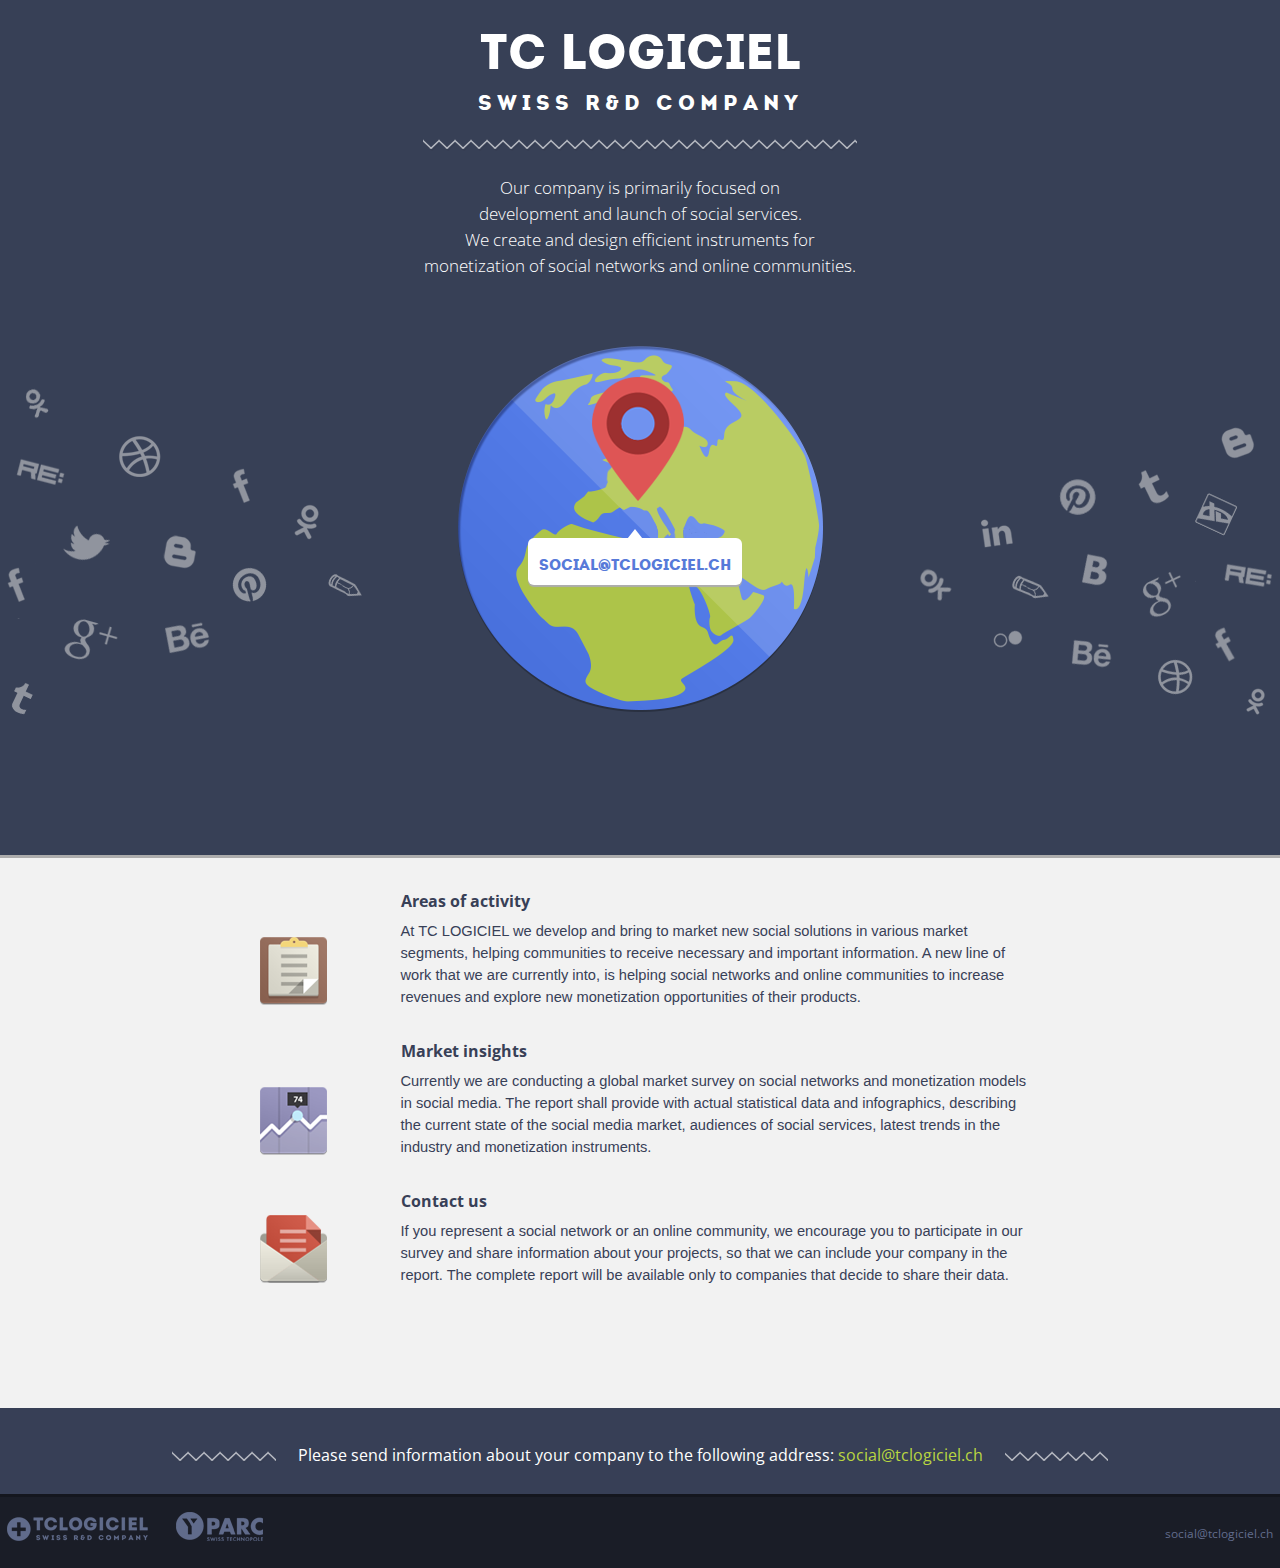
<file: index.html>
<!DOCTYPE html>
<html>
<head>
    <!--<script type="text/javascript" src="less-1.3.3.min.js"></script>-->
    <link href="style.css" type="text/css" rel="stylesheet">
    <link href='//fonts.googleapis.com/css?family=Open+Sans:400,300,600&subset=latin,cyrillic' rel='stylesheet' type='text/css'>
    <meta charset="utf-8">
</head>
<body>
    <div class="b-head__wrapper">
        <div class="b-head__centered">
            <div class="b-head__logo with_line">TC LOGICIEL<p class="b-head__logo-sub_text">SWISS R&amp;D COMPANY</p></div>
            <div class="b-head__text">
                Our company is primarily focused on <br>development and launch of social services.<br>We create and design efficient instruments for <br>monetization of social networks and online communities.<br>
            </div>
            <a class="b-head__globe_link" href="mailto:social@tclogiciel.ch"><img src="img/globe.png" class="b-head__globe_link-img">
                <span class="b-head__baloon">social@tclogiciel.ch</span>
            </a>
        </div>
    </div>
    <div class="b-center__wrapper">
        <div class="b-center__centered">
            <div class="b-center__text">
                <h2 class="b-center__text-h2">Areas of activity</h2>
                <p class="b-center__text-explanation">At TC LOGICIEL we develop and bring to market new social solutions in various market segments, helping communities to receive necessary and important information. A new line of work that we are currently into, is helping social networks and online communities to increase revenues and explore new monetization opportunities of their products.</p>
                <img class="b-center__pic1" src="img/pic1_tablet.png" alt="Areas of activity" title="Areas of activity">
            </div>
            <div class="b-center__text">
                <h2 class="b-center__text-h2">Market insights</h2>
                <p class="b-center__text-explanation">Currently we are conducting a global market survey on social networks and monetization models in social media. The report shall provide with actual statistical data and infographics, describing the current state of the social media market, audiences of social services, latest trends in the industry and monetization instruments.</p>
                <img class="b-center__pic2" src="img/pic2_statistic.png" alt="Market insights" title="Market insights">
            </div>
            <div class="b-center__text">
                <h2 class="b-center__text-h2">Contact us</h2>
                <p class="b-center__text-explanation">If you represent a social network or an online community, we encourage you to participate in our survey and share information about your projects, so that we can include your company in the report. The complete report will be available only to companies that decide to share their data.</p>
                <img class="b-center__pic3" src="img/pic3_callback.png" alt="Contact us" title="Contact us">
            </div>
        </div>
    </div>
    <div class="b-footer__wrapper">
        <div class="b-footer__centered">
        <div class="b-footer__centered-short with_line">
            <span class="b-footer__text">Please send information about your company to the following address: <a class="b-footer__text-link" href="mailto:social@tclogiciel.ch">social@tclogiciel.ch</a></span>
        </div>
        </div>
        <div class="b-footer__copy_links">
            <a class="b-footer__copy_links-link" href="mailto:social@tclogiciel.ch">social@tclogiciel.ch</a>
        </div>
    </div>
    <script>
      (function(i,s,o,g,r,a,m){i['GoogleAnalyticsObject']=r;i[r]=i[r]||function(){
      (i[r].q=i[r].q||[]).push(arguments)},i[r].l=1*new Date();a=s.createElement(o),
      m=s.getElementsByTagName(o)[0];a.async=1;a.src=g;m.parentNode.insertBefore(a,m)
      })(window,document,'script','//www.google-analytics.com/analytics.js','ga');

      ga('create', 'UA-45151723-2', 'tclogiciel.ch');
      ga('send', 'pageview');

    </script>
</body>
</html>
</file>
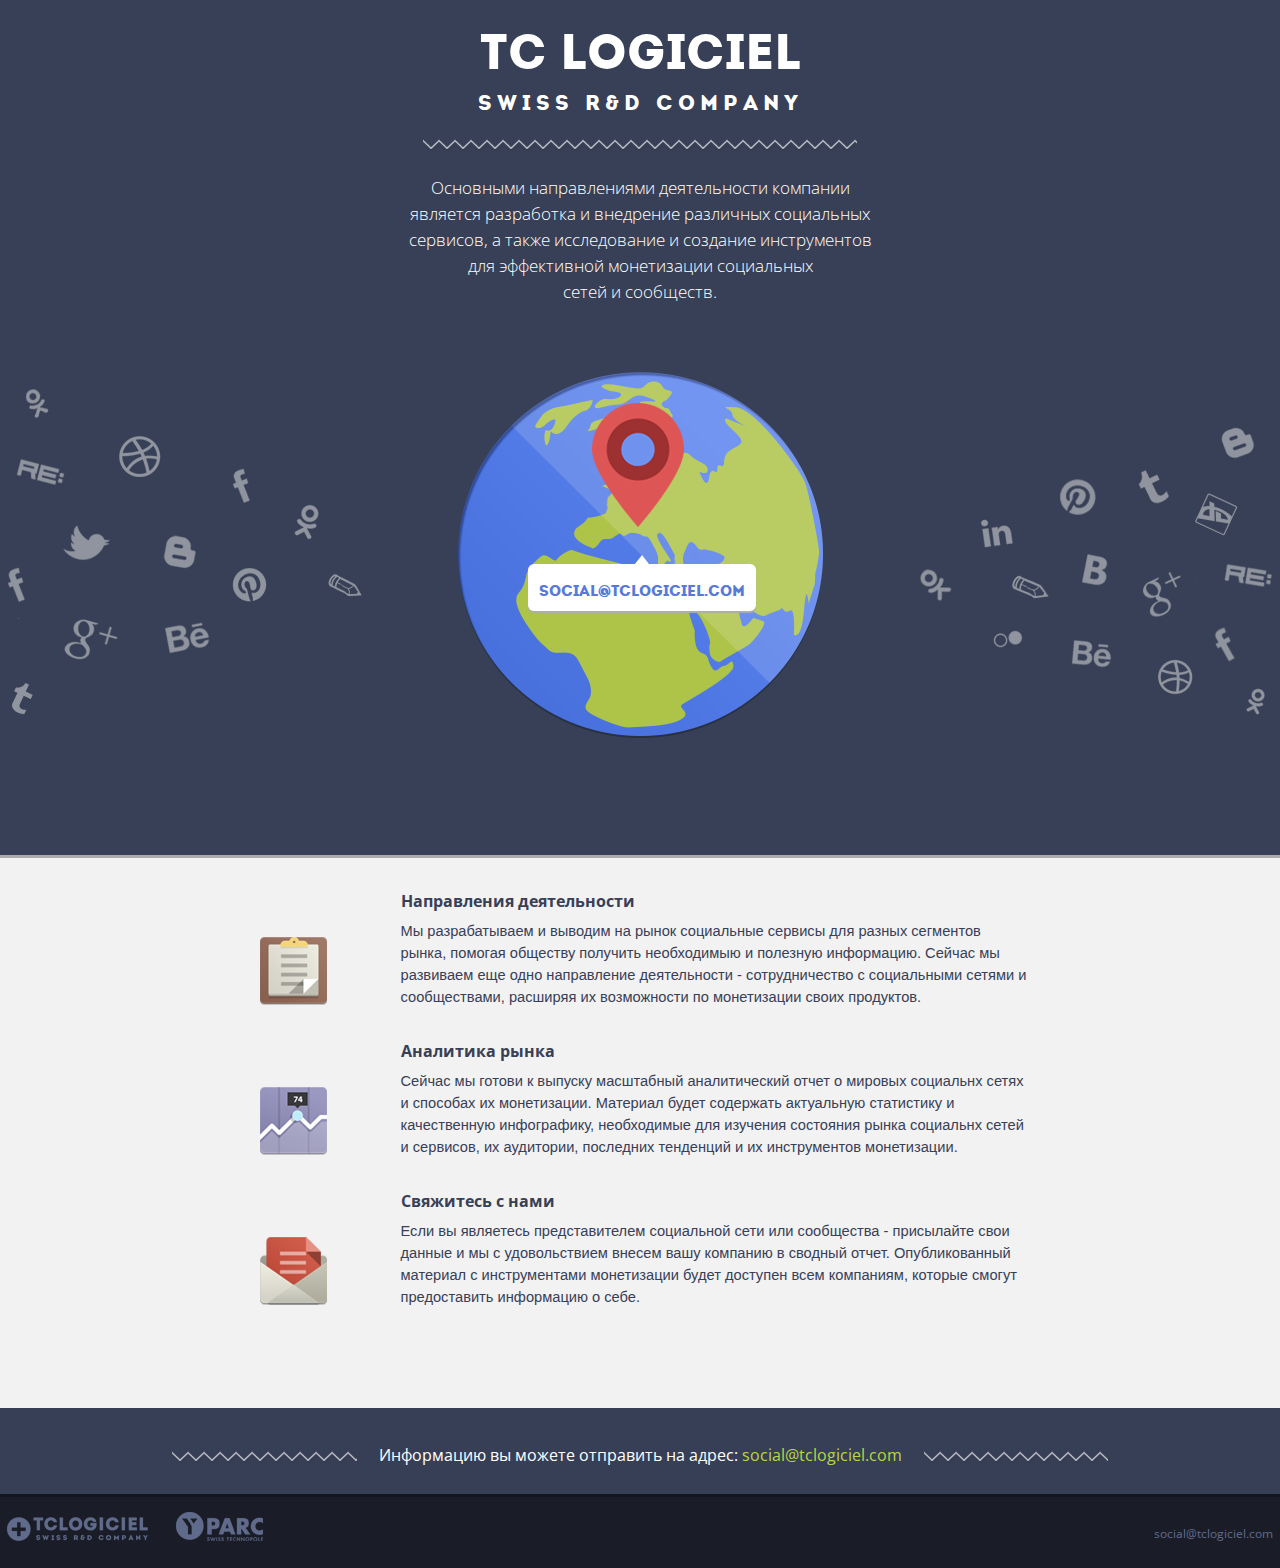
<file: index-ru.html>
<!DOCTYPE html>
<html>
<head>
    <!--<script type="text/javascript" src="less-1.3.3.min.js"></script>-->
    <link href="style.css" type="text/css" rel="stylesheet">
    <link href='http://fonts.googleapis.com/css?family=Open+Sans:400,300,600&subset=latin,cyrillic' rel='stylesheet' type='text/css'>
    <meta charset="utf-8">
    <script>
      (function(i,s,o,g,r,a,m){i['GoogleAnalyticsObject']=r;i[r]=i[r]||function(){
      (i[r].q=i[r].q||[]).push(arguments)},i[r].l=1*new Date();a=s.createElement(o),
      m=s.getElementsByTagName(o)[0];a.async=1;a.src=g;m.parentNode.insertBefore(a,m)
      })(window,document,'script','//www.google-analytics.com/analytics.js','ga');

      ga('create', 'UA-45151723-1', 'tclogiciel.com');
      ga('send', 'pageview');

    </script>
</head>
<body>
    <div class="b-head__wrapper">
        <div class="b-head__centered">
            <div class="b-head__logo with_line">TC LOGICIEL<p class="b-head__logo-sub_text">SWISS R&amp;D COMPANY</p></div>
            <div class="b-head__text">
                Основными направлениями деятельности компании<br> является разработка и внедрение различных социальных<br> сервисов, а также исследование и создание инструментов<br> для эффективной монетизации социальных<br> сетей и сообществ.
            </div>
            <a class="b-head__globe_link" href="mailto:social@tclogiciel.com"><img src="img/globe.png" class="b-head__globe_link-img">
                <span class="b-head__baloon">social@tclogiciel.com</span>
            </a>
        </div>
    </div>
    <div class="b-center__wrapper">
        <div class="b-center__centered">
            <div class="b-center__text">
                <h2 class="b-center__text-h2">Направления деятельности</h2>
                <p class="b-center__text-explanation">Мы разрабатываем и выводим на рынок социальные сервисы для разных сегментов рынка, помогая обществу получить необходимыю и полезную информацию. Сейчас мы развиваем еще одно направление деятельности - сотрудничество с социальными сетями и сообществами, расширяя их возможности по монетизации своих продуктов.</p>
                <img class="b-center__pic1" src="img/pic1_tablet.png" alt="Направления деятельности" title="Направления деятельности">
            </div>
            <div class="b-center__text">
                <h2 class="b-center__text-h2">Аналитика рынка</h2>
                <p class="b-center__text-explanation">Сейчас мы готови к выпуску масштабный аналитический отчет о мировых социальнх сетях и способах их монетизации. Материал будет содержать актуальную статистику и качественную инфографику, необходимые для изучения состояния рынка социальнх сетей и сервисов, их аудитории, последних тенденций и их инструментов монетизации.</p>
                <img class="b-center__pic2" src="img/pic2_statistic.png" alt="Аналитика рынка" title="Аналитика рынка">
            </div>
            <div class="b-center__text">
                <h2 class="b-center__text-h2">Свяжитесь с нами</h2>
                <p class="b-center__text-explanation">Если вы являетесь представителем социальной сети или сообщества - присылайте свои данные и мы с удовольствием внесем вашу компанию в сводный отчет. Опубликованный материал с инструментами монетизации будет доступен всем компаниям, которые смогут предоставить информацию о себе.</p>
                <img class="b-center__pic3" src="img/pic3_callback.png" alt="Свяжитесь с нами" title="Свяжитесь с нами">
            </div>
        </div>
    </div>
    <div class="b-footer__wrapper">
        <div class="b-footer__centered">
        <div class="b-footer__centered-short with_line">
            <span class="b-footer__text">Информацию вы можете отправить на адрес: <a class="b-footer__text-link" href="mailto:social@tclogiciel.com">social@tclogiciel.com</a></span>
        </div>
        </div>
        <div class="b-footer__copy_links">
            <a class="b-footer__copy_links-link" href="mailto:social@tclogiciel.com">social@tclogiciel.com</a>
        </div>
    </div>
</body>
</html>
</file>
